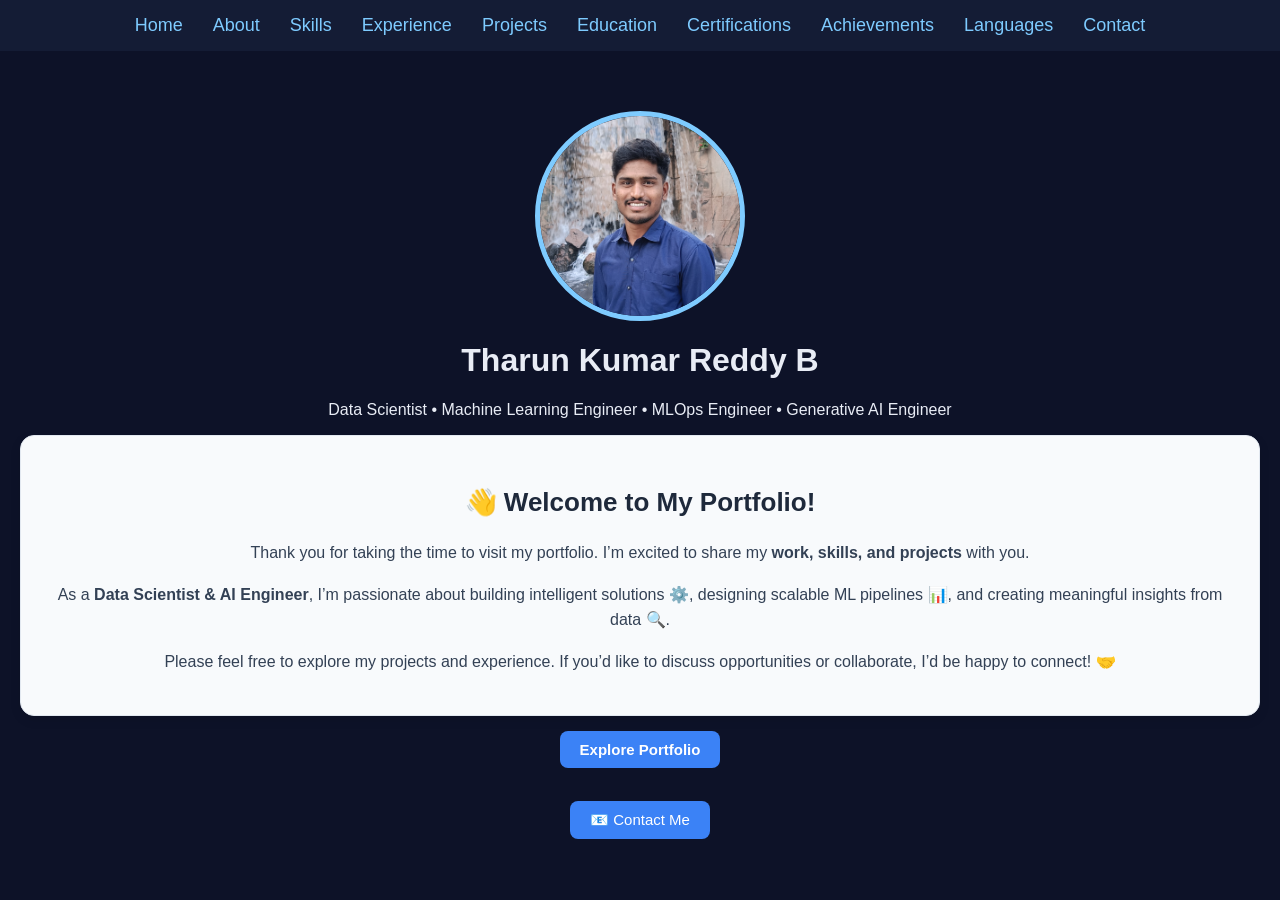
<file: index.html>
<html><head><link rel='stylesheet' href='style.css'></head><body>
<nav><a href='index.html'>Home</a><a href='about.html'>About</a><a href='skills.html'>Skills</a><a href='experience.html'>Experience</a><a href='projects.html'>Projects</a><a href='education.html'>Education</a><a href='certifications.html'>Certifications</a><a href='achievements.html'>Achievements</a><a href='languages.html'>Languages</a><a href='contact.html'>Contact</a></nav>
<div class='hero'>
<img src='profile.jpg'>
<h1>Tharun Kumar Reddy B</h1>
<p>Data Scientist • Machine Learning Engineer • MLOps Engineer • Generative AI Engineer</p>
<div style="
    background: #f8fafc;
    padding: 25px;
    border-radius: 14px;
    border: 1px solid #e2e8f0;
    box-shadow: 0 4px 12px rgba(0,0,0,0.08);
    font-family: 'Segoe UI', sans-serif;
    line-height: 1.6;
">
    <h2 style="margin-bottom: 15px; font-size: 26px; color: #1e293b;">
        👋 Welcome to My Portfolio!
    </h2>

    <p style="font-size: 16px; color: #334155;">
        Thank you for taking the time to visit my portfolio. I’m excited to share my 
        <strong>work, skills, and projects</strong> with you.
    </p>

    <p style="font-size: 16px; color: #334155;">
        As a <strong>Data Scientist & AI Engineer</strong>, I’m passionate about building 
        intelligent solutions ⚙️, designing scalable ML pipelines 📊, and creating meaningful 
        insights from data 🔍.
    </p>

    <p style="font-size: 16px; color: #334155;">
        Please feel free to explore my projects and experience.  
        If you’d like to discuss opportunities or collaborate, I’d be happy to connect! 🤝
    </p>
</div>
<div>
    <div style="margin-top: 15px;">
<a class='btn' href='about.html' style="
               display: inline-block;
               padding: 10px 20px;
               background: #3b82f6;
               color: white;
               border-radius: 8px;
               text-decoration: none;
               font-size: 15px;
           ">Explore Portfolio</a><br><br>
</div>
    <div style="margin-top: 15px;">
        <a href="contact.html"
           style="
               display: inline-block;
               background: #3b82f6;
               color: white;
               padding: 10px 20px;
               border-radius: 8px;
               text-decoration: none;
               font-size: 15px;
           ">
            📧 Contact Me
        </a>
    </div>
</div>
</div>
</body></html>
</file>
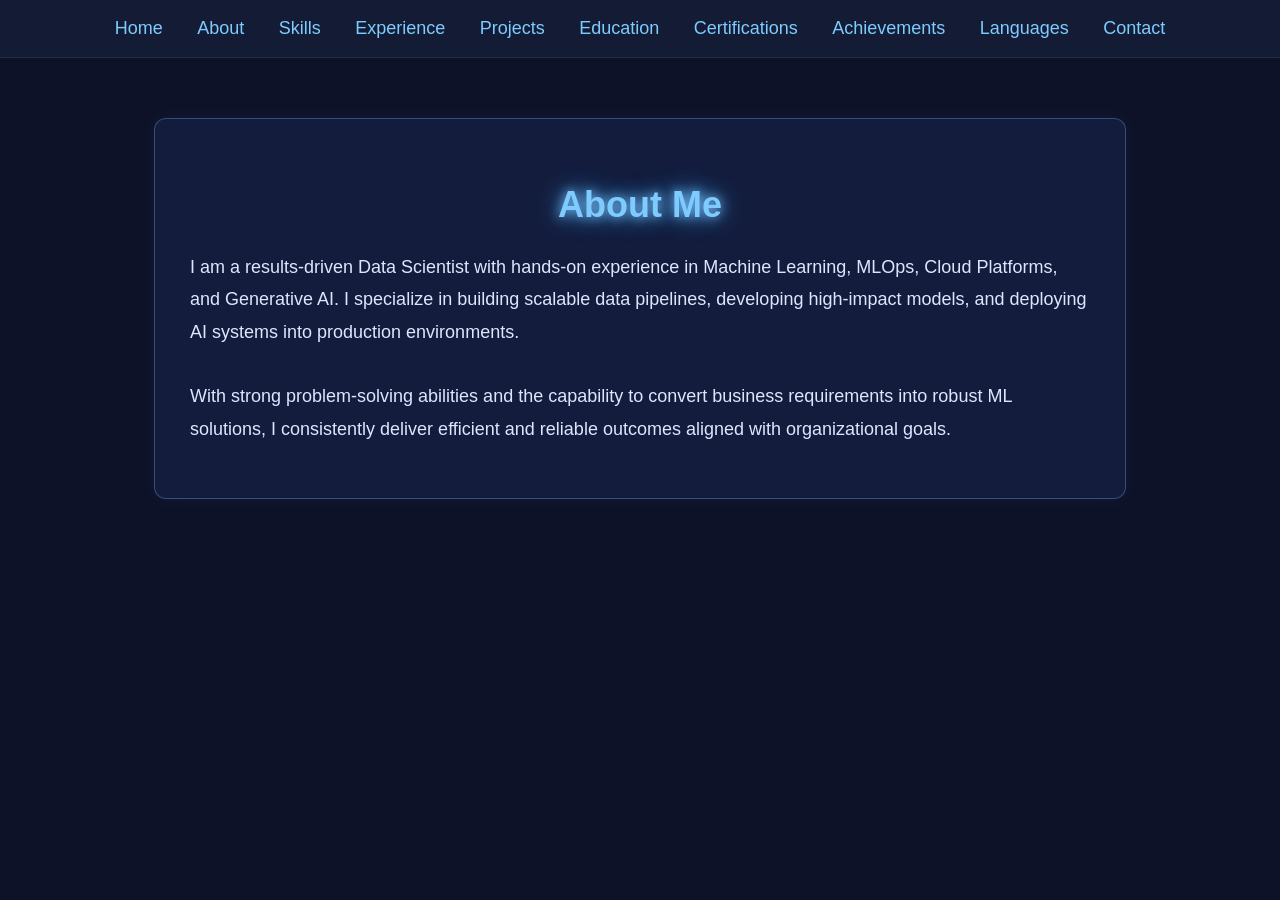
<file: about.html>
<!DOCTYPE html>
<html lang="en">

<head>
    <meta charset="UTF-8">
    <meta name="viewport" content="width=device-width, initial-scale=1.0">
    <title>About – Tharun Kumar Reddy</title>
    <link rel="stylesheet" href="style.css">

    <style>
        /* ---- PAGE TITLE GLOW ---- */
        h1 {
            color: #7ecbff;
            font-size: 36px;
            text-align: center;
            margin-bottom: 25px;
            text-shadow: 0 0 12px #7ecbff, 0 0 25px #3fa4ff;
            animation: fadeIn 1.5s ease;
        }

        /* ---- SECTION CARD ---- */
        section {
            max-width: 900px;
            margin: 60px auto;
            background: rgba(22, 32, 68, 0.75);
            padding: 35px;
            border-radius: 12px;
            backdrop-filter: blur(10px);
            border: 1px solid rgba(126, 203, 255, 0.3);
            box-shadow: 0 0 20px rgba(126, 203, 255, 0.05);
            animation: slideUp 1.2s ease;
        }

        /* ---- NAVIGATION GLOW + HOVER ---- */
        nav {
            background: #141c35;
            padding: 18px;
            text-align: center;
            position: sticky;
            top: 0;
            z-index: 100;
            border-bottom: 1px solid rgba(126, 203, 255, 0.1);
        }

        nav a {
            color: #7ecbff;
            margin: 0 15px;
            text-decoration: none;
            font-size: 18px;
            transition: 0.3s ease;
        }

        nav a:hover {
            color: white;
            text-shadow: 0 0 10px #7ecbff;
        }

        /* ---- BODY TEXT ---- */
        p {
            font-size: 18px;
            line-height: 1.8;
            color: #dce7ff;
            animation: fadeIn 2s ease;
        }

        /* ---- ANIMATIONS ---- */
        @keyframes fadeIn {
            from { opacity: 0; transform: translateY(10px); }
            to { opacity: 1; transform: translateY(0); }
        }

        @keyframes slideUp {
            from { opacity: 0; transform: translateY(25px); }
            to { opacity: 1; transform: translateY(0); }
        }
    </style>
</head>

<body>

    <!-- Navigation -->
    <nav>
        <a href="index.html">Home</a>
        <a href="about.html">About</a>
        <a href="skills.html">Skills</a>
        <a href="experience.html">Experience</a>
        <a href="projects.html">Projects</a>
        <a href="education.html">Education</a>
        <a href="certifications.html">Certifications</a>
        <a href="achievements.html">Achievements</a>
        <a href="languages.html">Languages</a>
        <a href="contact.html">Contact</a>
    </nav>

    <!-- About Section -->
    <section>
        <h1>About Me</h1>

        <p>
            I am a results-driven Data Scientist with hands-on experience in Machine Learning, MLOps, Cloud Platforms,
            and Generative AI. I specialize in building scalable data pipelines, developing high-impact models, and 
            deploying AI systems into production environments.
            <br><br>
            With strong problem-solving abilities and the capability to convert business requirements into robust ML 
            solutions, I consistently deliver efficient and reliable outcomes aligned with organizational goals.
        </p>
    </section>

</body>
</html>
</file>
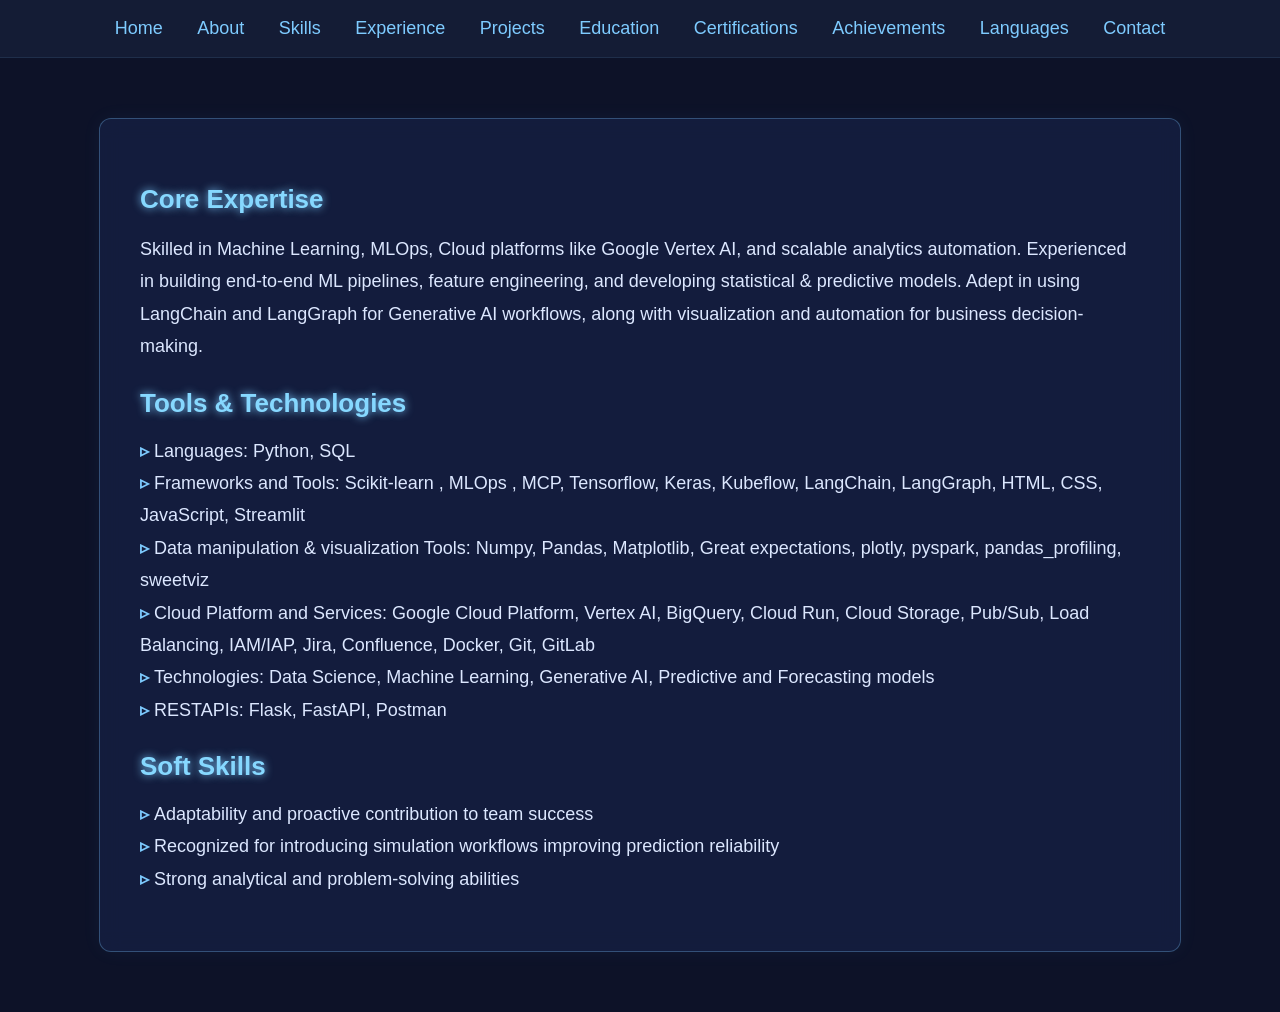
<file: skills.html>
<!DOCTYPE html>
<html lang="en">

<head>
    <meta charset="UTF-8">
    <meta name="viewport" content="width=device-width, initial-scale=1.0">
    <title>Skills – Tharun Kumar Reddy</title>
    <link rel="stylesheet" href="style.css">

    <style>
        /* ---- PAGE TITLE ---- */
        h1 {
            color: #7ecbff;
            font-size: 36px;
            text-align: center;
            margin-bottom: 30px;
            text-shadow: 0 0 12px #7ecbff, 0 0 25px #3fa4ff;
            animation: fadeIn 1.5s ease;
        }

        /* ---- CARD SECTION ---- */
        section {
            max-width: 1000px;
            margin: 60px auto;
            background: rgba(22, 32, 68, 0.75);
            padding: 40px;
            border-radius: 12px;
            backdrop-filter: blur(10px);
            border: 1px solid rgba(126, 203, 255, 0.3);
            box-shadow: 0 0 20px rgba(126, 203, 255, 0.05);
            animation: slideUp 1.2s ease;
        }

        /* ---- TEXT ---- */
        p, li {
            font-size: 18px;
            line-height: 1.8;
            color: #dce7ff;
        }

        /* ---- SUBHEADINGS ---- */
        h2 {
            color: #86d8ff;
            font-size: 26px;
            margin-top: 25px;
            margin-bottom: 10px;
            text-shadow: 0 0 8px #7ecbff;
        }

        /* ---- LISTS ---- */
        ul {
            list-style: none;
            padding-left: 0;
        }

        ul li::before {
            content: "▹ ";
            color: #7ecbff;
            font-weight: bold;
        }

        /* ---- NAV ---- */
        nav {
            background: #141c35;
            padding: 18px;
            text-align: center;
            position: sticky;
            top: 0;
            z-index: 100;
            border-bottom: 1px solid rgba(126, 203, 255, 0.1);
        }

        nav a {
            color: #7ecbff;
            margin: 0 15px;
            text-decoration: none;
            font-size: 18px;
            transition: 0.3s ease;
        }

        nav a:hover {
            color: #ffffff;
            text-shadow: 0 0 8px #7ecbff;
        }

        /* ---- ANIMATIONS ---- */
        @keyframes slideUp {
            from { opacity: 0; transform: translateY(25px); }
            to { opacity: 1; transform: translateY(0); }
        }
    </style>
</head>

<body>

    <!-- Navigation -->
    <nav>
        <a href="index.html">Home</a>
        <a href="about.html">About</a>
        <a href="skills.html">Skills</a>
        <a href="experience.html">Experience</a>
        <a href="projects.html">Projects</a>
        <a href="education.html">Education</a>
        <a href="certifications.html">Certifications</a>
        <a href="achievements.html">Achievements</a>
        <a href="languages.html">Languages</a>
        <a href="contact.html">Contact</a>
    </nav>

    <!-- Skills Section -->
    <section>
        <!-- <h1>Skills</h1> -->

        <h2>Core Expertise</h2>
        <p>
            Skilled in Machine Learning, MLOps, Cloud platforms like Google Vertex AI, and scalable analytics automation.
            Experienced in building end-to-end ML pipelines, feature engineering, and developing statistical &
            predictive models. Adept in using LangChain and LangGraph for Generative AI workflows, along with
            visualization and automation for business decision-making.
        </p>

        <h2>Tools & Technologies</h2>
        <ul>
            <li>Languages: Python, SQL</li>
            <li>Frameworks and Tools: Scikit-learn , MLOps , MCP, Tensorflow, Keras, Kubeflow, LangChain, LangGraph, HTML, CSS, JavaScript, Streamlit</li>
            <li>Data manipulation & visualization Tools: Numpy, Pandas, Matplotlib, Great expectations, plotly, pyspark, pandas_profiling, sweetviz</li>
            <li>Cloud Platform and Services: Google Cloud Platform, Vertex AI, BigQuery, Cloud Run, Cloud Storage, Pub/Sub, Load Balancing, IAM/IAP, Jira, Confluence, Docker, Git, GitLab</li>
            <li>Technologies: Data Science, Machine Learning, Generative AI, Predictive and Forecasting models</li>
            <li>RESTAPIs: Flask, FastAPI, Postman</li>
        </ul>

        <h2>Soft Skills</h2>
        <ul>
            <li>Adaptability and proactive contribution to team success</li>
            <li>Recognized for introducing simulation workflows improving prediction reliability</li>
            <li>Strong analytical and problem-solving abilities</li>
        </ul>



    </section>

</body>
</html>
</file>
<file: style.css>
body{margin:0;font-family:Arial;background:#0d1228;color:#e8ecf5;}
nav{background:#141c35;padding:15px;text-align:center;position:sticky;top:0;}
nav a{color:#7ecbff;margin:0 15px;text-decoration:none;font-size:18px;}
nav a:hover{color:white;}
section{max-width:900px;margin:50px auto;background:#162044;padding:25px;border-radius:10px;}
.hero{text-align:center;padding:60px 20px;}
.hero img{width:200px;height:200px;border-radius:50%;border:5px solid #7ecbff;object-fit:cover;}
.btn{background:#7ecbff;padding:12px 25px;border-radius:8px;color:#0d1228;font-weight:bold;text-decoration:none;}
form input,form textarea{width:100%;padding:10px;margin-top:10px;border-radius:6px;border:none;}
button{background:#7ecbff;padding:12px 20px;border:none;border-radius:6px;margin-top:10px;}
</file>
